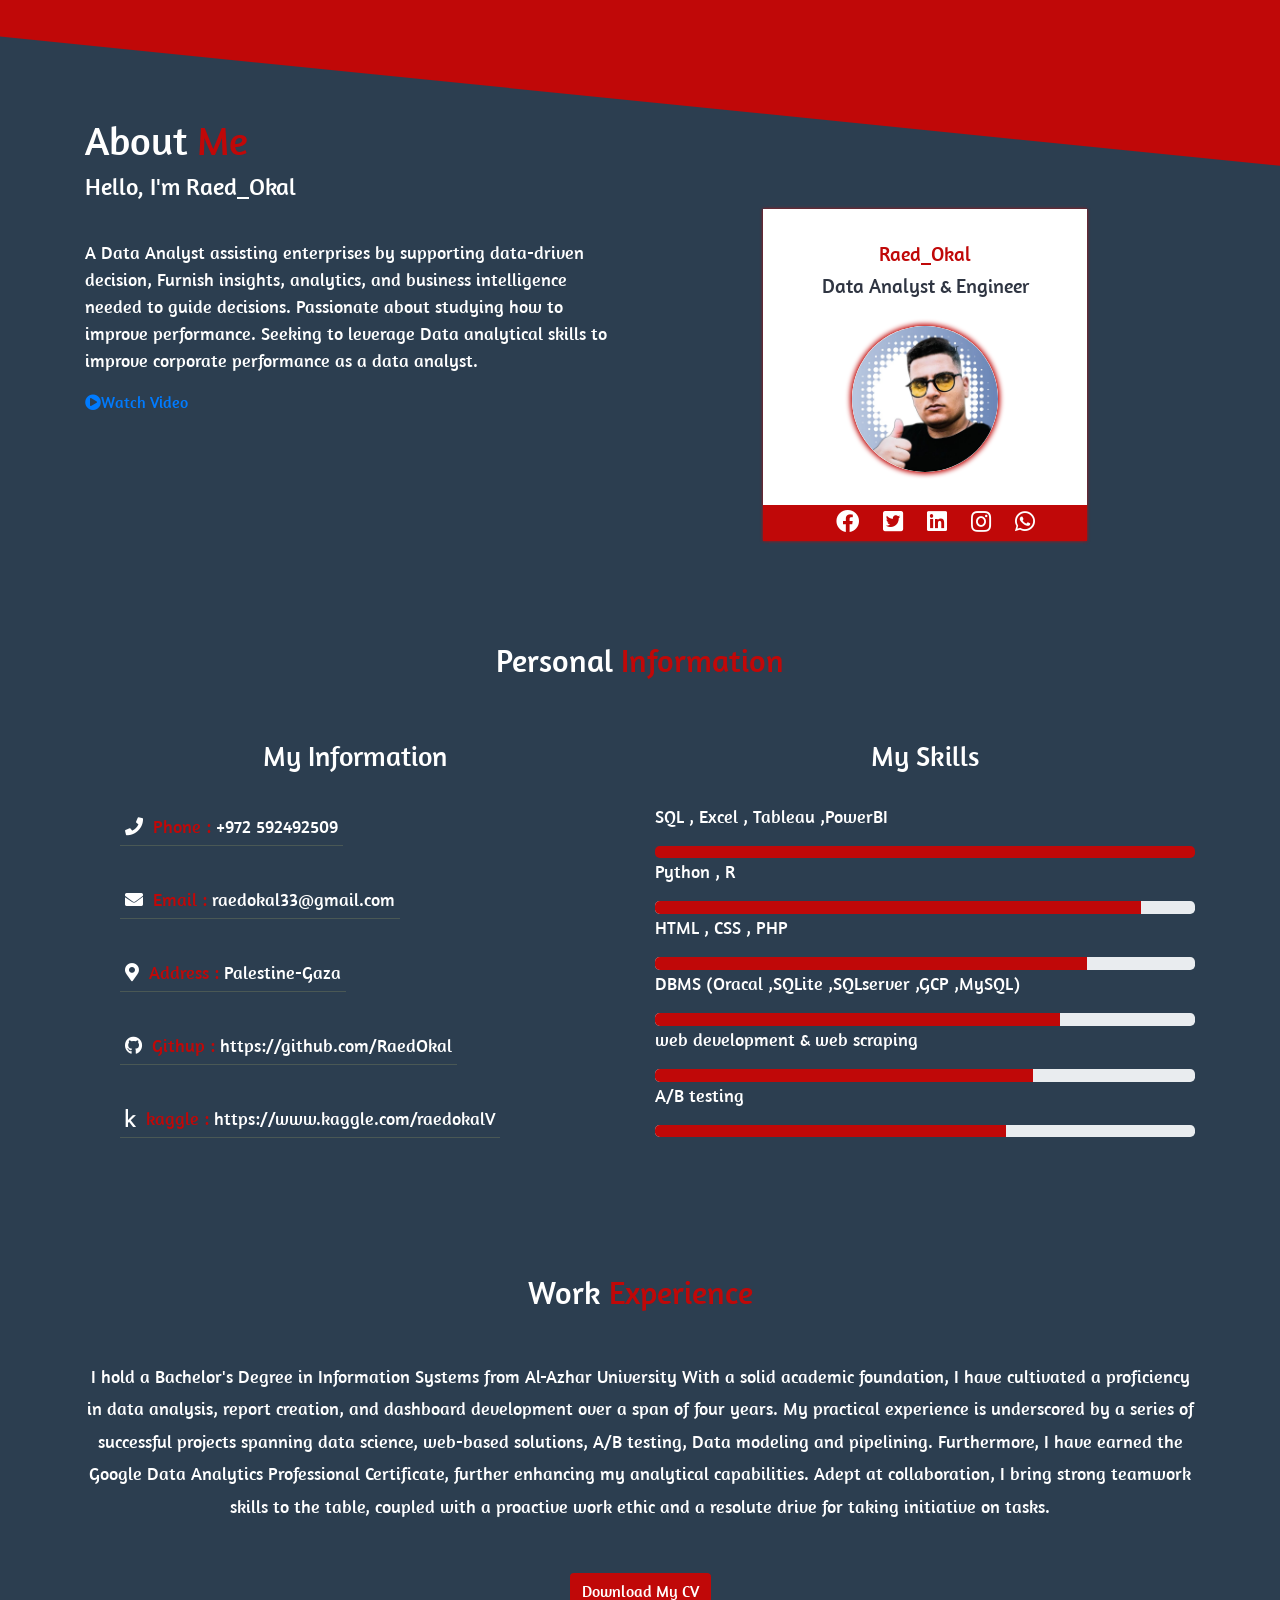
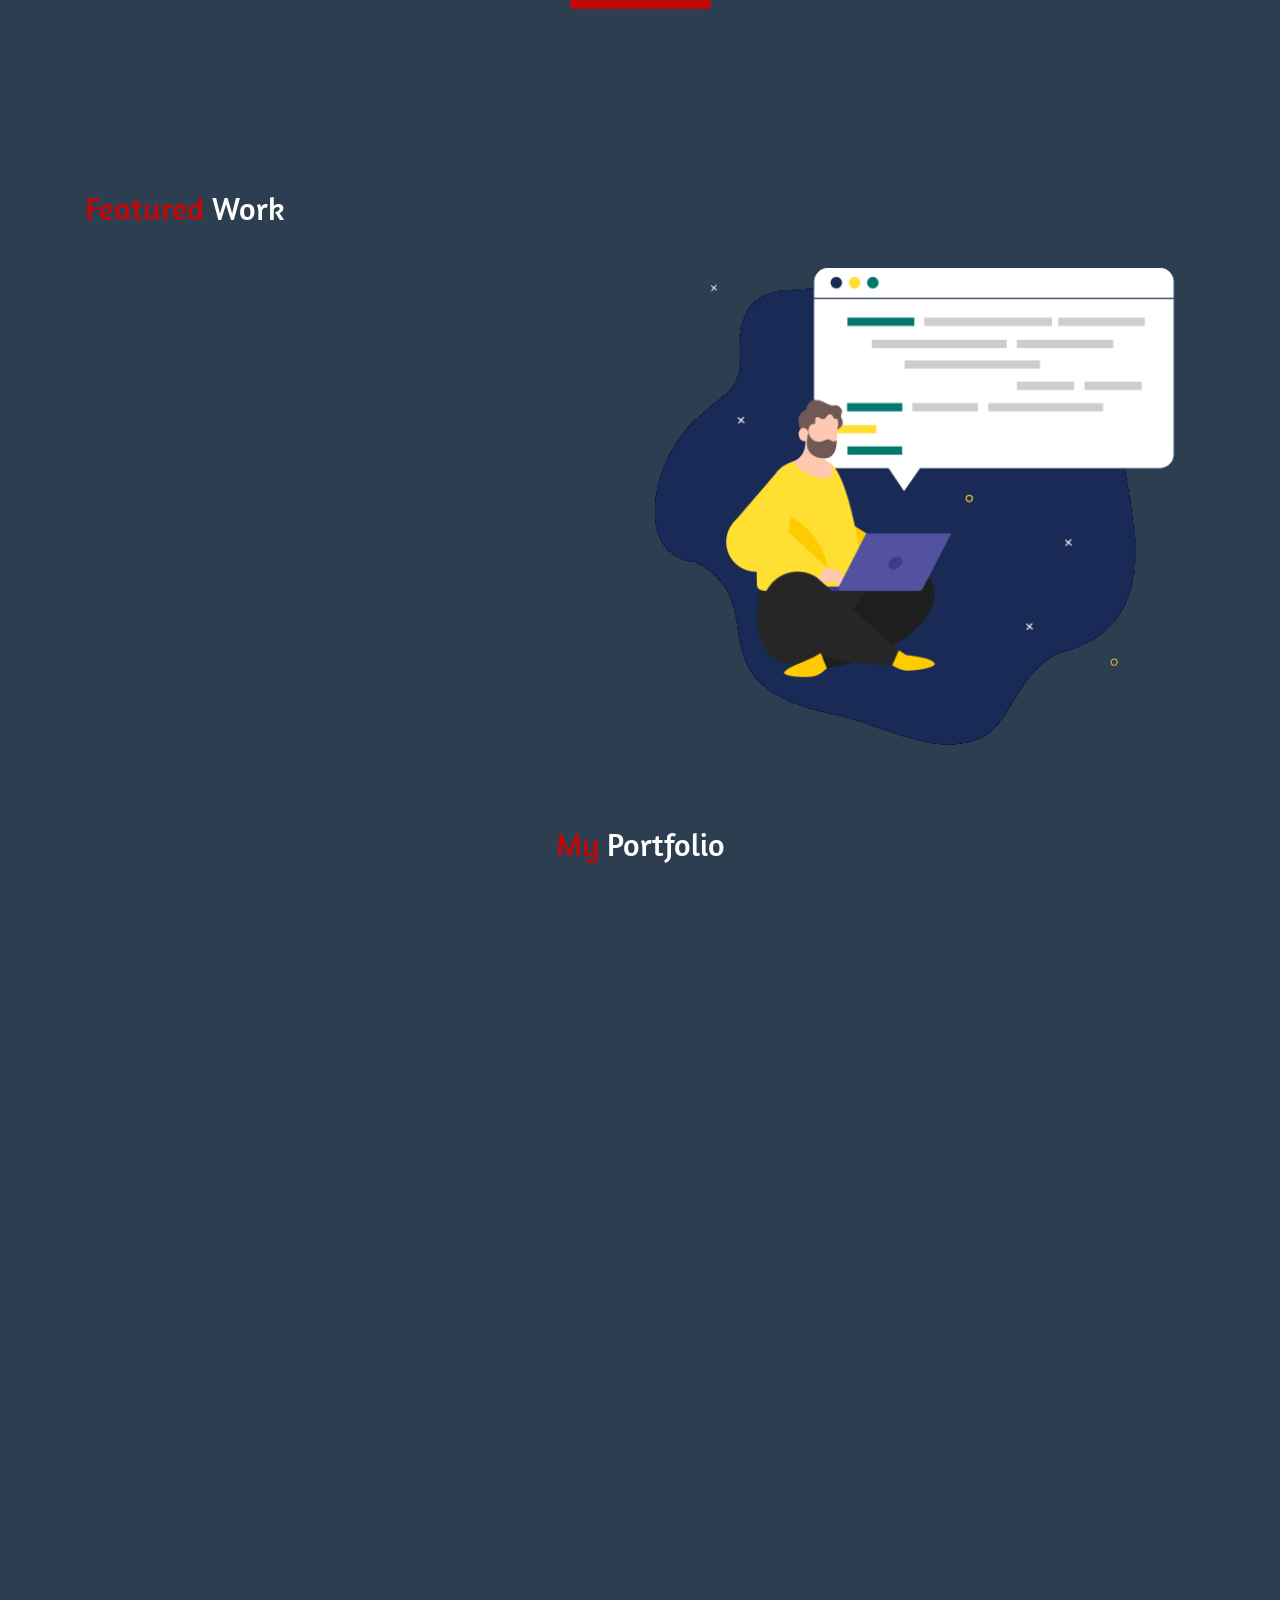
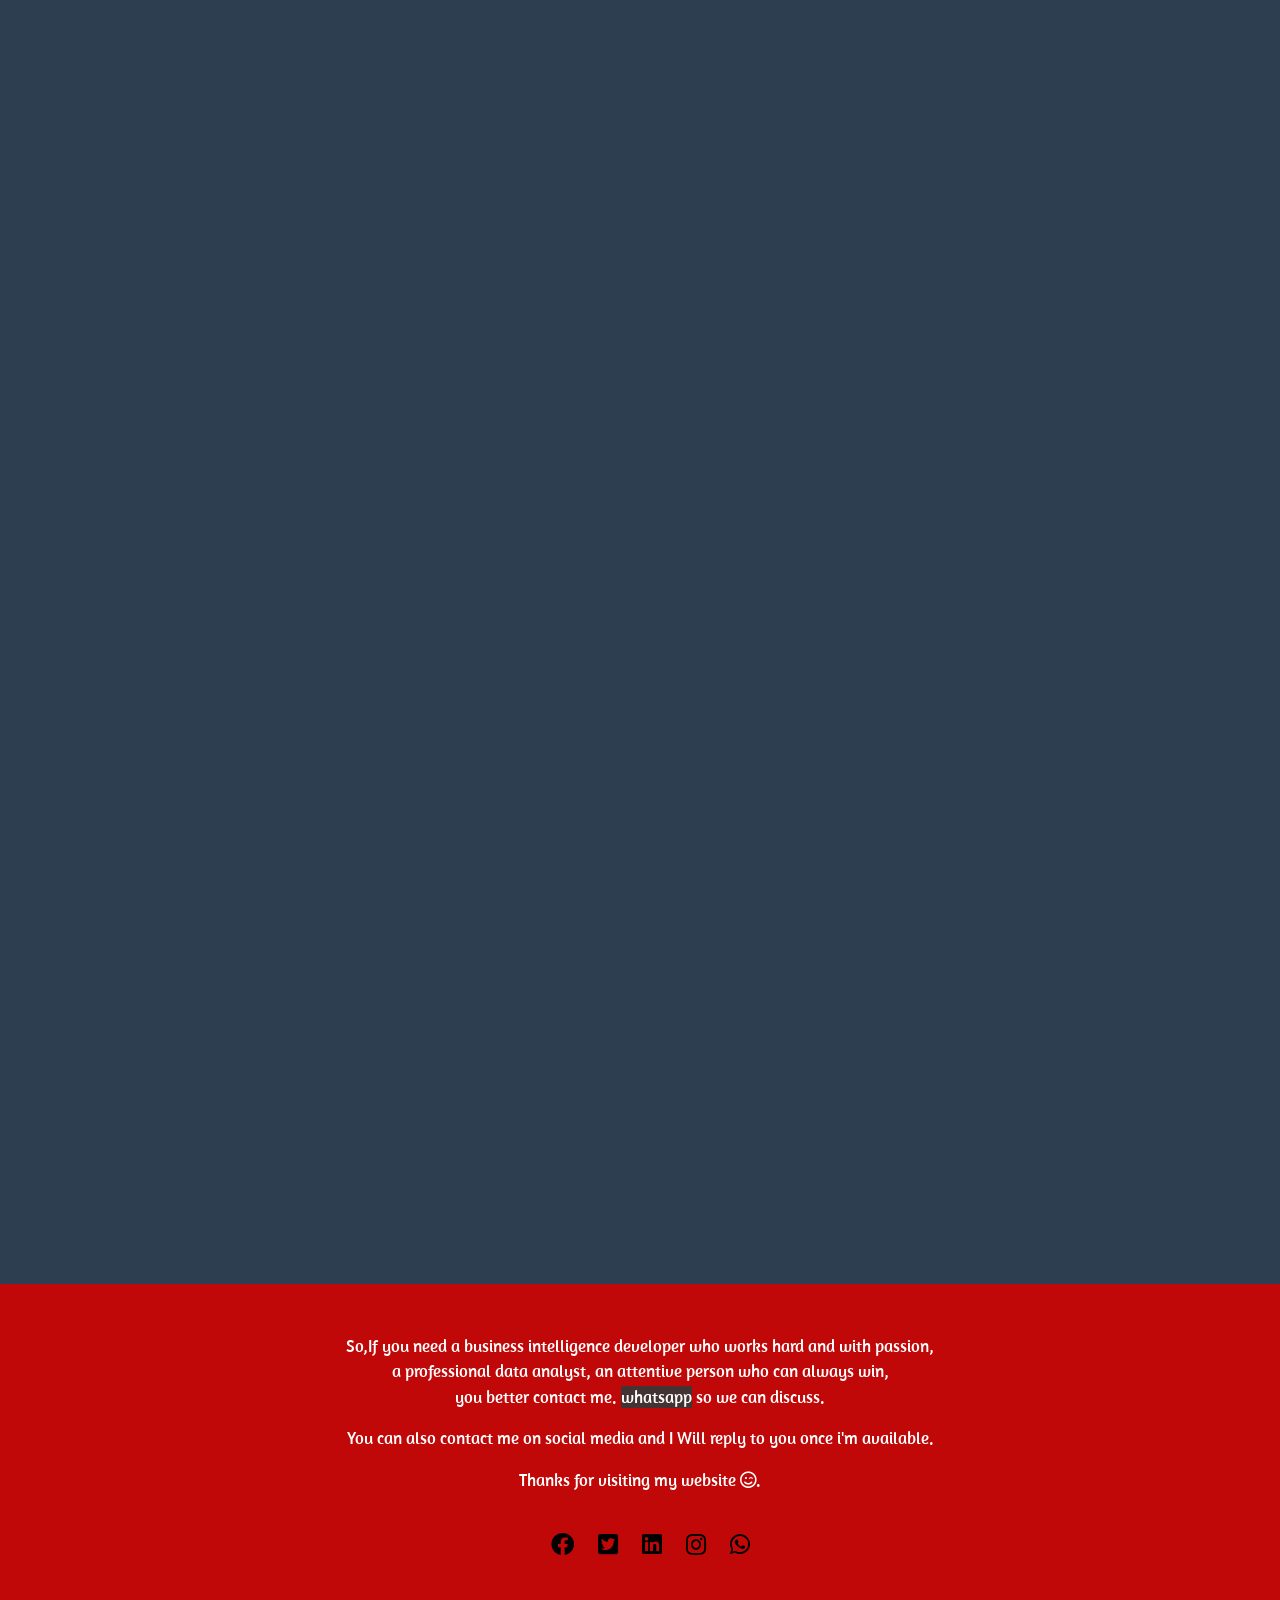
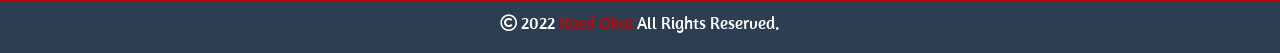
<file: index.html>
<!DOCTYPE html>

<html lang="en">

<head>

  <meta charset="UTF-8">

  <meta http-equiv="X-UA-Compatible" content="IE=edge">

  <meta name="viewport" content="width=device-width, initial-scale=1.0">

  <link rel="stylesheet" href="https://use.fontawesome.com/releases/v5.7.2/css/all.css"
    integrity="sha384-fnmOCqbTlWIlj8LyTjo7mOUStjsKC4pOpQbqyi7RrhN7udi9RwhKkMHpvLbHG9Sr" crossorigin="anonymous">

  <link rel="preconnect" href="https://fonts.gstatic.com">

  <link href="https://fonts.googleapis.com/css2?family=Amaranth&display=swap" rel="stylesheet">

  <link rel="preconnect" href="https://fonts.gstatic.com">

  <link href="https://fonts.googleapis.com/css2?family=Girassol&display=swap" rel="stylesheet">

  <title>Raed | Data Analyst & Engineer</title>

  <link href="https://unpkg.com/aos@2.3.1/dist/aos.css" rel="stylesheet">

  <link rel="stylesheet" href="css/bootstrap.min.css">

  <link rel="stylesheet" href="css/style.css">



    
 
</head>

<body>


<!-- --------------Start Navbar---------------------- -->
<nav class="navbar navbar-expand-lg navbar-light bg-light">
  <!-- Navbar content -->
</nav>

<header>
  <div class="custom-shape-divider-top-1620426075">
    <svg data-name="Layer 1" xmlns="http://www.w3.org/2000/svg" viewBox="0 0 1200 120" preserveAspectRatio="none">
      <path d="M1200 120L0 16.48 0 0 1200 0 1200 120z" class="shape-fill"></path>
    </svg>
  </div>
</header>

<!-- -----------About Me----------------------->
<section class="about" id="about">
  <div class="container">
    <h1>About <span> Me</span></h1>
    <h4>Hello, I'm Raed_Okal</h4>
    <div class="row">
      <div class="col-lg-6 col-md-6 intro">
        <p>
          A Data Analyst assisting enterprises by supporting data-driven decision, Furnish insights, analytics, and business intelligence needed to guide decisions. Passionate about studying how to improve performance. Seeking to leverage Data analytical skills to improve corporate performance as a data analyst.
        </p>
        <div class="d-flex justify-content-center justify-content-lg-start mt-3">
          <a href="https://youtu.be/iB7TeTRDxc8" class="glightbox btn-watch-video">
            <i class="fas fa-play-circle"></i><span>Watch Video</span>
          </a>
        </div>
      </div>
      <div class="col-lg-6 col-md-6">
        <div class="box">
          <h3 class="name">Raed_Okal</h3>
          <h3>Data Analyst & Engineer</h3>
          <img src="img/photo2.jpg" alt="my photo">
          <div class="social-media">
            <a href="https://www.facebook.com/raed.okal.520?mibextid=ZbWKwL" target="_blank"><i class="fab fa-facebook"></i></a>
            <a href="https://twitter.com/okal_raed" target="_blank"><i class="fab fa-twitter-square tw"></i></a>
            <a href="https://www.linkedin.com/in/raed-okal-31390b247/" target="_blank"><i class="fab fa-linkedin linked"></i></a>
            <a href="https://instagram.com/raed_oukel?utm_source=qr&igshid=MzNlNGNkZWQ4Mg%3D%3D" target="_blank"><i class="fab fa-instagram insta"></i></a>
            
            <a href="http://wa.me/972592492509" target="_blank"><i class="fab fa-whatsapp"></i></a>
          </div>
        </div>
      </div>
    </div>
  </div>
</section>


  <!-----------------start my info------------------------->

  <section class="my-info">

    <div class="container">

      <h2 class="text-center">Personal <span>Information</span></h2>



      <div class="row">

        <div class="col-lg-6 col-md-12 information">

          <h3>My Information</h3>

          <p><i class="fas fa-phone"></i> <span>Phone :</span> +972 592492509</p>

          <p><i class="fas fa-envelope"></i> <span>Email :</span> raedokal33@gmail.com</p>

          <p><i class="fas fa-map-marker-alt"></i> <span>Address :</span> Palestine-Gaza</p>

          <p><i class="fab fa-github"></i> <span>Githup :</span> https://github.com/RaedOkal</p>


          <p><i class="fab fa-kaggle"></i> <span>kaggle :</span> https://www.kaggle.com/raedokalV</p>

          
        </div>

        <div class="col-lg-6 col-md-12">

          <h3>My Skills</h3>

          <p> SQL , Excel , Tableau ,PowerBI</p>

          <div class="progress">

            <div class="progress-bar progress-bar-success prog1" role="progressbar" aria-valuenow="100"
              aria-valuemin="0" aria-valuemax="100" style="width: 0%" data-width="100%">

            </div>

          </div>

          <P>Python , R</P>

          <div class="progress">

            <div class="progress-bar progress-bar-success prog3" role="progressbar" aria-valuenow="70" aria-valuemin="0"
              aria-valuemax="100" style="width: 0%" data-width="90%">

            </div>

          </div>

          <P>HTML , CSS , PHP</P>

          <div class="progress">

            <div class="progress-bar progress-bar-success prog2" role="progressbar" aria-valuenow="90" aria-valuemin="0"
              aria-valuemax="100" style="width: 0%" data-width="80%">

            </div>

          </div>

          <P>DBMS (Oracal ,SQLite ,SQLserver ,GCP ,MySQL)</P>

          <div class="progress">

            <div class="progress-bar progress-bar-success prog4" role="progressbar" aria-valuenow="80" aria-valuemin="0"
              aria-valuemax="100" style="width: 0%" data-width="75%">

            </div>

          </div>

          <P>web development & web scraping</P>

          <div class="progress">

            <div class="progress-bar progress-bar-success prog4" role="progressbar" aria-valuenow="80" aria-valuemin="0"
              aria-valuemax="100" style="width: 0%" data-width="70%">

            </div>

          </div>

          <P>A/B testing</P>

          <div class="progress">

            <div class="progress-bar progress-bar-success prog5" role="progressbar" aria-valuenow="90" aria-valuemin="0"
              aria-valuemax="100" style="width: 0%" data-width="65%">

            </div>

          </div>

        </div>

      </div>

    </div>

    </div>

  </section>

  <!-- ------------My Experiance------------------------- -->

  <section class="exper text-center" id="exper">

    <div class="container">

      <h2>Work <span>Experience</span></h2>

   

      <p>
      I hold a Bachelor's Degree in Information Systems from Al-Azhar University
      With a solid academic foundation, I have cultivated a proficiency in data analysis, report creation, and dashboard development over a span of four years.
       
      My practical experience is underscored by a series of successful projects spanning data science, web-based solutions, A/B testing, Data modeling and pipelining.
      Furthermore, I have earned the Google Data Analytics Professional Certificate, 
      further enhancing my analytical capabilities. Adept at collaboration, I bring strong teamwork skills to the table, coupled with a proactive work ethic and a resolute drive for taking initiative on tasks.
    </p>

    
      <button class="btn btn-primary"><a href="img/cv.pdf" target="_blank">Download My CV</a> </button>
    </div>

  </section>

  <!-- -----------Feature Work------------------------ -->

  <section class="work" id="featured">

    <div class="container">

      <h2><span>Featured</span> Work</h2>

      <div class="row">

        <div class="col-lg-6 feat">

          <p class="lead" data-aos="fade-down">

            <span><i class="fas fa-angle-right"></i></span>

            <span>extract transform and load the data using web scraping and cloud services

              .</span>

          </p>

          <p class="lead" data-aos="fade-down">

            <span><i class="fas fa-angle-right"></i></span>

            <span>Cleaning the data using excel , Sql or python .</span>

          </p>

          <p class="lead" data-aos="fade-down">

            <span><i class="fas fa-angle-right"></i></span>

            <span>Analysing the data using python , Sql or R .</span>

          </p>

          <p class="lead" data-aos="fade-down">

            <span><i class="fas fa-angle-right"></i></span>

            <span>Perform statistical analysis and data reconfiguration and EDA using python .</span>

          </p>

          <p class="lead" data-aos="fade-down">

            <span><i class="fas fa-angle-right"></i></span>

            <span>Building effective high quality Dashboards using Tableau , Python or Excel.</span>

          </p>

        </div>

        <div class="col-lg-6"><img src="img/17.gif" alt="work">
        </div>

      </div>

    </div>

  </section>

  <!-------------Portfolio--------------------------->

  <section class="port text-center" id="portfolio">

    <div class="container">

      <h2 class="text-center"><span>My</span> Portfolio</h2>

      <div class="row">

        <div class="col-lg-6" data-aos="fade-down">

          <div class="image">

            <img src="img/images.png" alt="img1">

            <div class="view">

              <button><a href="https://github.com/RaedOkal/The-office-SQL-project" target="_blank">View
                  Project</a></button>

            </div>
            <p> From the office series I created a small data set and I started to analyze it and answer some questions
              after I cleaned it</p>

          </div>

          <div class="image">

            <img src="img/pytonE.jpg" alt="img1">

            <div class="view">

              <button><a href="https://2u.pw/uA8BZ" target="_blank">View Project</a></button>

            </div>
            <p> World GDP exploratory Exploratory data analysis.</p>

          </div>

          <div class="image">

            <img src="img/ExcelP.jpg" alt="img1">

            <div class="view">

              <button><a href="https://2u.pw/JQchm" target="_blank">View Project</a></button>

            </div>
            <p> In this specific project I did some analysis and data cleaning on the bike sales data and I have created
              a beautiful dashboard.</p>

          </div>

          <div class="image">

            <img src="img/05-HP-Leader-460X300@2x.png" alt="img1">

            <div class="view">

              <button><a href="https://github.com/RaedOkal/Adidas-Dashboard" target="_blank">View Project</a></button>

            </div>
            <p>Using Excel,Tableau and PowerBi one dataset, three interactive dashboards, with the three most powerful
              BI too</p>

          </div>



          <div class="image">

            <img src="img/images.png" alt="img1">

            <div class="view">

              <button><a href="https://github.com/RaedOkal/Sql-oracle-db-project/blob/main/README.md" target="_blank">View
                  Project</a></button>

            </div>
            <p>  the project involved creating a new user with the necessary permissions, creating a new database, inserting real data, performing SQL manipulation to answer questions</p>

          </div>





        </div>

        <div class="col-lg-6" data-aos="fade-down">

          <div class="image">

            <img src="img/Data_Cleaning_Techniques.png" alt="img1">

            <div class="view">

              <button><a href="https://github.com/RaedOkal/cleaning-exploring-and-analyzing" target="_blank">View
                Project</a></button>

            </div>
            <p>Here in this project I created different dataframes, then merged and arranged the tables, then analyzed
              them</p>

          </div>

          <div class="image">

            <img src="img/spring-clean-featured.png" alt="img1">

            <div class="view">

              <button><a href="https://github.com/RaedOkal/Sales-analysis-project" target="_blank">View
                  Website</a></button>

            </div>
            <p>Sales-analysis-project
              In this project, I analyzed supermarket sales data using Python, and built an online dashboard</p>

          </div>

          <div class="image">

            <img src="img/dashboard.jpg" alt="img1">

            <div class="view">

              <button><a href="https://github.com/RaedOkal/full-stack-web-development-project/tree/master"
                  target="_blank">View Website</a></button>

            </div>
            <p>My full stack web development project,

              an online Bookstore
              with admin and users regeneration system
              crud operations.</p>

          </div>

          <div class="image">

            <img src="img/Blog-1-2.jpg" alt="img1">

            <div class="view">

              <button><a href="https://github.com/RaedOkal/Digital-resume" target="_blank">View Website</a></button>

            </div>
            <p>My digital resume using python </p>

          </div>



          <div class="image">

            <img src="img/Data_Cleaning_Techniques.png" alt="img1">

            <div class="view">

              <button><a href="https://github.com/RaedOkal/Exploratory-Data-Analysis-with-R/blob/main/README.md" target="_blank">View
                Project</a></button>

            </div>
            <p>In this project, data manipulation techniques were applied to explore the relationships between the variables using R programing and apply descriptive statistics. (EDA)</p>









        </div>

      </div>

    </div>

  </section>

  <!-------------------Start Footer-------------------->



  <footer class="footer text-center" id="contact">

    <p>So,If you need a business intelligence developer who works hard and with passion,<br> a professional data
      analyst, an attentive person who can always win, <br>you better contact me. <a href="http://wa.me/972592492509"
        target="_blank"><span style="background-color:#443333;">whatsapp</span></a> so we can discuss.</p>

    <p>You can also contact me on social media and I Will reply to you once i'm available. </p>

    <span>Thanks for visiting my website <span><i class="far fa-smile-wink"></i></span>.</span>





    <div class="social-media">

      <a href="https://www.facebook.com/raed.okal.520?mibextid=ZbWKwL" target="_blank"><i
          class="fab fa-facebook"></i></a>

      <a href="https://twitter.com/okal_raed" target="_blank"><i class="fab fa-twitter-square tw"></i></a>

      <a href="https://www.linkedin.com/in/raed-okal-31390b247/" target="_blank"><i class="fab fa-linkedin linked"></i></a>

      <a href="https://instagram.com/raed_oukel?igshid=YmMyMTA2M2Y=" target="_blank"><i
          class="fab fa-instagram insta"></i></a>

      

      <a href="http://wa.me/972592492509" target="_blank"><i class="fab fa-whatsapp"></i></a>







    </div>

    <div class="copy-right">

      <p class="text-center"><i class="far fa-copyright"></i>

        2022 <span>Raed Okal</span> All Rights Reserved.

      </p>

    </div>

  </footer>





  <div id="scroll-top">

    <i class="fas fa-angle-double-up"></i>



  </div>

  <script src="js/jquery-3.4.1.js"></script>

  <script src="js/bootstrap.min.js"></script>

  <script src="https://unpkg.com/aos@2.3.1/dist/aos.js"></script>

  <script src="js/app.js"></script>

  <script>
    window.chatbaseConfig = {
      chatbotId: "5udk809dpTIeFrGOdI3DC",
    }
  </script>
  <script
    src="https://www.chatbase.co/embed.min.js"
    id="5udk809dpTIeFrGOdI3DC"
    defer>
  </script>

</body>

</html>
</file>
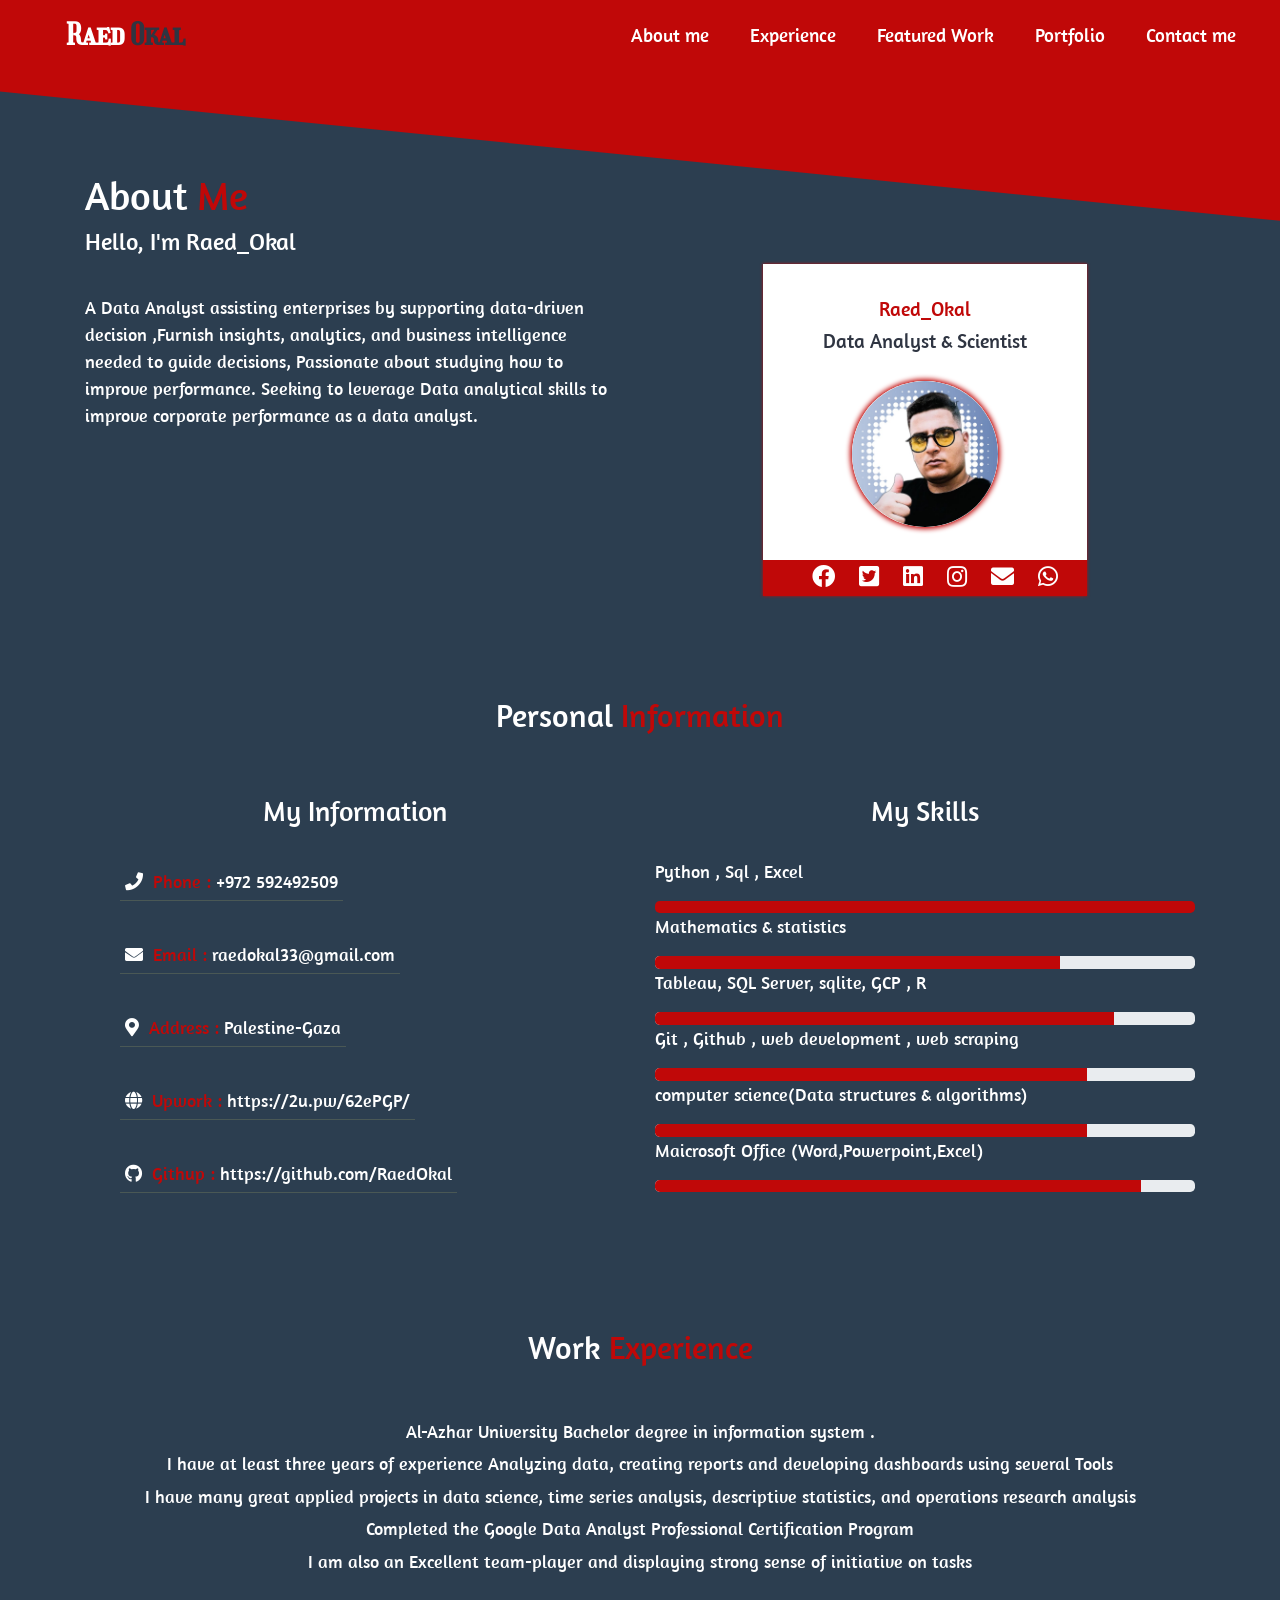
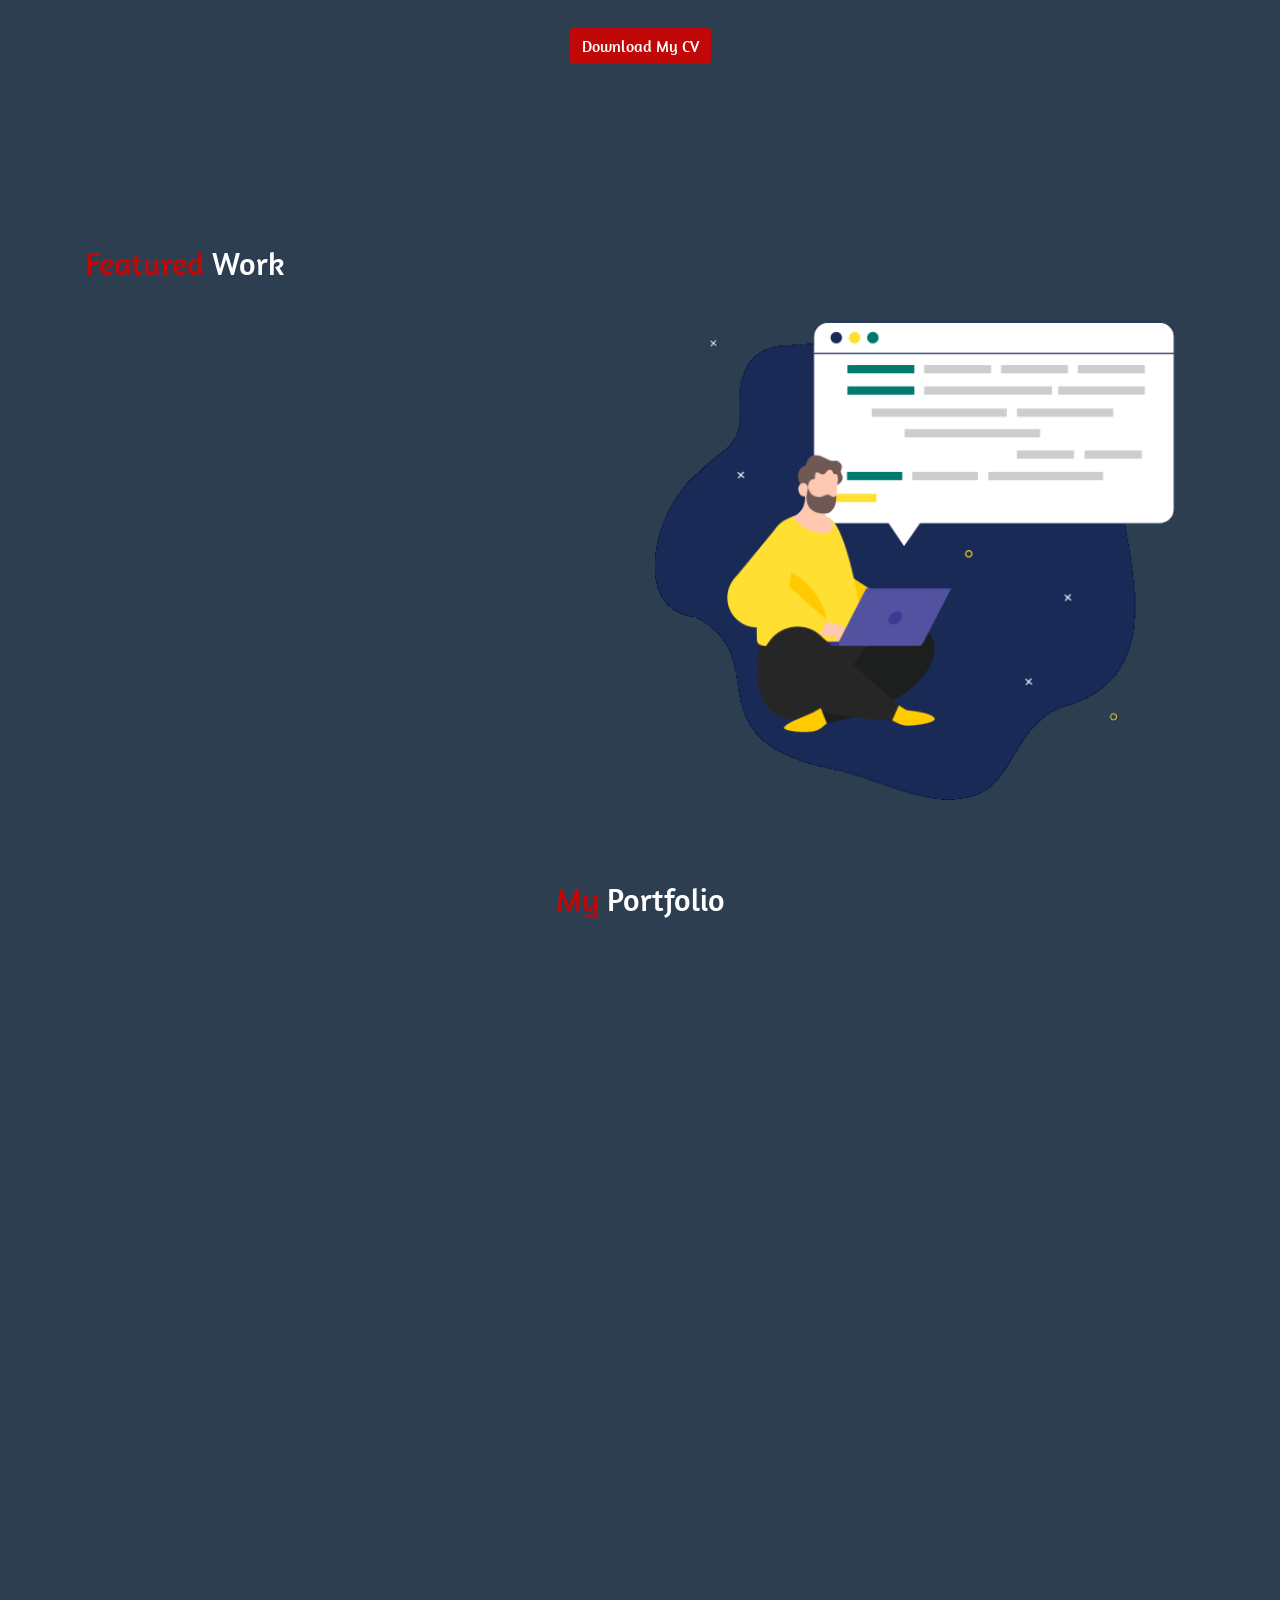
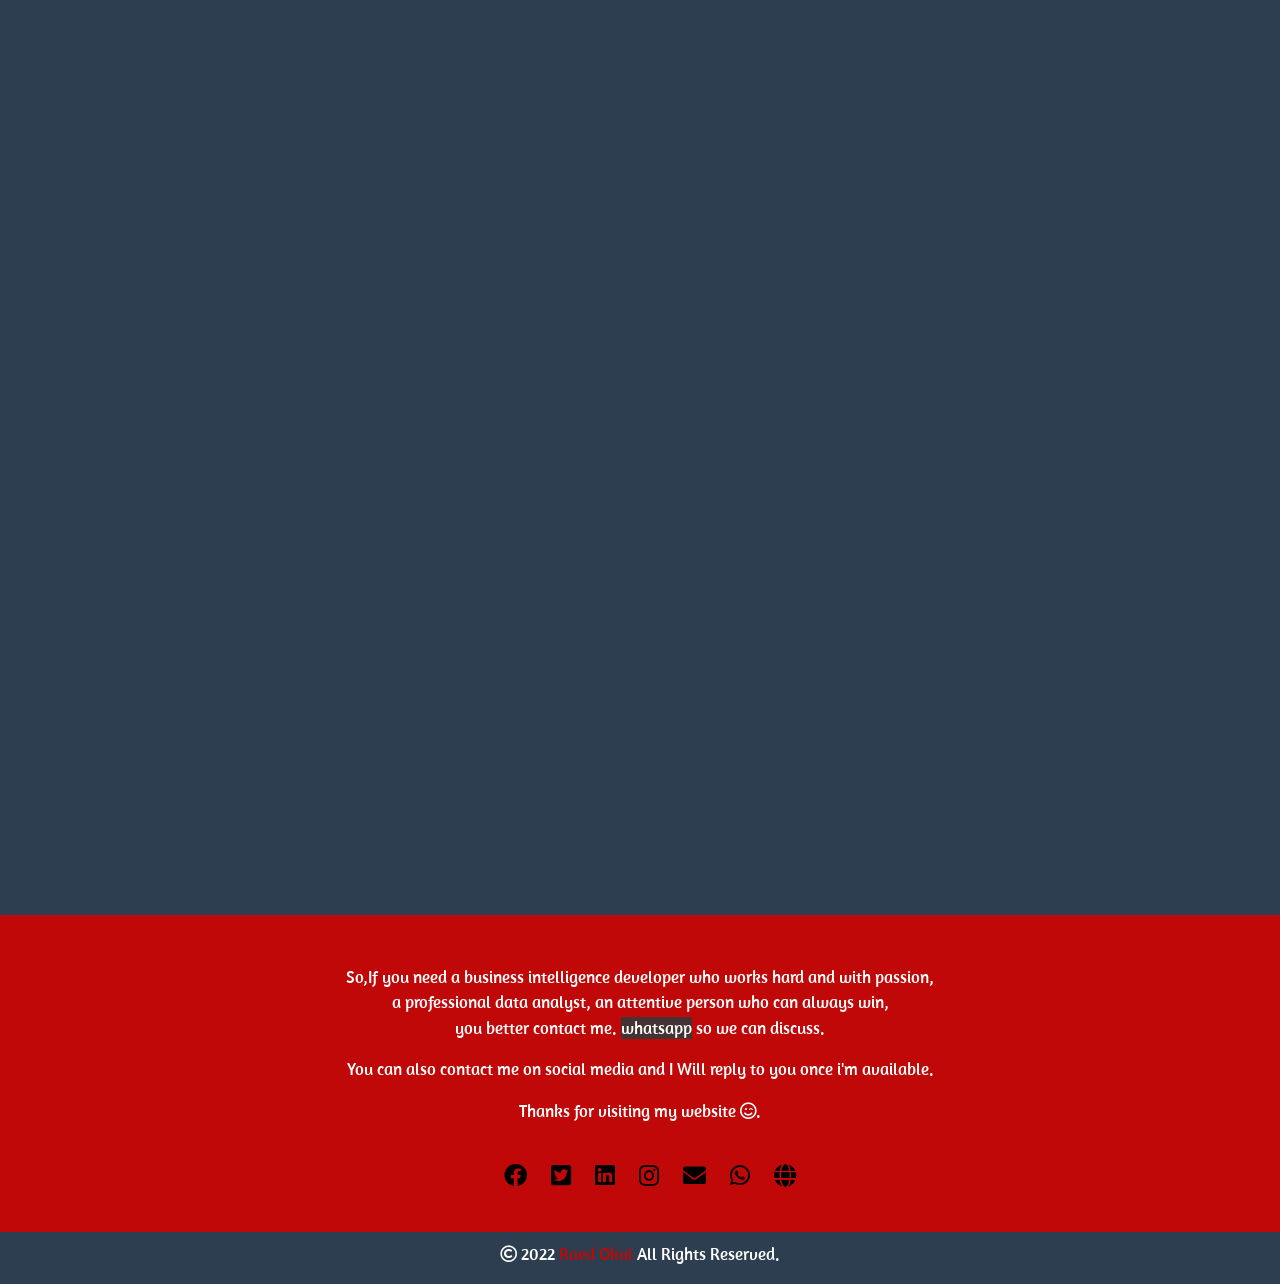
<file: webpage.html>
<!DOCTYPE html>

<html lang="en">

<head>

    <meta charset="UTF-8">

    <meta http-equiv="X-UA-Compatible" content="IE=edge">

    <meta name="viewport" content="width=device-width, initial-scale=1.0">

    <link rel="stylesheet" href="https://use.fontawesome.com/releases/v5.7.2/css/all.css"

    integrity="sha384-fnmOCqbTlWIlj8LyTjo7mOUStjsKC4pOpQbqyi7RrhN7udi9RwhKkMHpvLbHG9Sr" crossorigin="anonymous">

    <link rel="preconnect" href="https://fonts.gstatic.com">

    <link href="https://fonts.googleapis.com/css2?family=Amaranth&display=swap" rel="stylesheet">

    <link rel="preconnect" href="https://fonts.gstatic.com">

<link href="https://fonts.googleapis.com/css2?family=Girassol&display=swap" rel="stylesheet">

    <title>Raed | Data Analyst & Scientist</title>

    <link href="https://unpkg.com/aos@2.3.1/dist/aos.css" rel="stylesheet">

    <link rel="stylesheet" href="css/bootstrap.min.css">

    <link rel="stylesheet" href="css/style.css">

</head>

<body>

    <!-- --------------Start Navbar---------------------- -->

    <nav class="navbar navbar-expand-lg navbar-light bg-light">

        

        <button class="navbar-toggler" type="button" data-toggle="collapse" data-target="#main-nav" aria-controls="navbarSupportedContent" aria-expanded="false" aria-label="Toggle navigation">

          <span class="navbar-toggler-icon"></span>

        </button>

      

        <div class="collapse navbar-collapse" id="main-nav">

          <a class="navbar-brand wow zoomIn" href="#">Raed <span>Okal</span> </a>

          <ul class="navbar-nav ml-auto">

            <li class="nav-item">

              <a class="nav-link active" href="#about">About me<span class="sr-only">(current)</span></a>

            </li>

            <li class="nav-item">

              <a class="nav-link" href="#exper">Experience</a>

            </li>

            <li class="nav-item">

              <a class="nav-link" href="#featured">Featured Work</a>

            </li>

            <li class="nav-item">

                <a class="nav-link" href="#portfolio">Portfolio </a>

              </li>

              <li class="nav-item">

                <a class="nav-link" href="#contact">Contact me</a>

              </li>

          </ul>

        </div>

      </nav>

      <header>

        <div class="custom-shape-divider-top-1620426075">

          <svg data-name="Layer 1" xmlns="http://www.w3.org/2000/svg" viewBox="0 0 1200 120" preserveAspectRatio="none">

              <path d="M1200 120L0 16.48 0 0 1200 0 1200 120z" class="shape-fill"></path>

          </svg>

      </div>

      </header>

    <!-- -----------About Me----------------------->

    <section class="about" id="about">

      <div class="container">

        <h1>About <span> Me</span></h1>

        <h4>Hello, I'm Raed_Okal</h4>

        <div class="row">

          <div class="col-lg-6 col-md-6 intro">

            <p>

               A Data Analyst assisting enterprises by supporting data-driven decision ,Furnish insights, analytics, and business intelligence needed to guide decisions, Passionate
               about studying how to improve performance. Seeking to leverage Data analytical skills to improve corporate
               performance as a data analyst.

            </p>

          </div>

          <div class="col-lg-6 col-md-6">

            <div class="box">

              <h3 class="name">Raed_Okal</h3>

              <h3>Data Analyst & Scientist</h3>

              <img src="img/photo2.jpg" alt="my photo">

              <div class="social-media">

                <a href="https://www.facebook.com/raed.okal.520?mibextid=ZbWKwL" target="_blank"><i

                    class="fab fa-facebook"></i></a>

                <a href="https://twitter.com/okal_raed" target="_blank"><i

                    class="fab fa-twitter-square tw"></i></a>

                <a href="https://2u.pw/TTtN1" target="_blank"><i

                    class="fab fa-linkedin linked"></i></a>

                <a href="https://2u.pw/0zRsZK" target="_blank"><i

                    class="fab fa-instagram insta"></i></a>

                <a href="raedokal33@gmail.com" target="_blank"><i class="fas fa-envelope"></i></a>

                <a href="http://wa.me/972592492509" target="_blank"><i class="fab fa-whatsapp"></i></a>

              </div>

            </div>

          </div>

        </div>

      </div>

    </section>

    <!-----------------start my info------------------------->

    <section class="my-info">

      <div class="container">

        <h2 class="text-center">Personal <span>Information</span></h2>

      

      <div class="row">

        <div class="col-lg-6 col-md-12 information">

          <h3>My Information</h3>

          <p><i class="fas fa-phone"></i> <span>Phone :</span>  +972 592492509</p>

          <p><i class="fas fa-envelope"></i> <span>Email :</span>  raedokal33@gmail.com</p>

          <p><i class="fas fa-map-marker-alt"></i> <span>Address :</span>   Palestine-Gaza</p>

          <p><i class="fas fa-globe"></i> <span>Upwork :</span>  https://2u.pw/62ePGP/</p>

          <p><i class="fab fa-github"></i> <span>Githup :</span>   https://github.com/RaedOkal</p>

        </div>

        <div class="col-lg-6 col-md-12">

          <h3>My Skills</h3>

          <p>Python , Sql , Excel</p>

          <div class="progress">

						<div class="progress-bar progress-bar-success prog1" role="progressbar"

							aria-valuenow="100" aria-valuemin="0" aria-valuemax="100" style="width: 0%" data-width="100%">

						</div>

            </div>

            <P>Mathematics & statistics</P>

            <div class="progress">

              <div class="progress-bar progress-bar-success prog3" role="progressbar"

                aria-valuenow="70" aria-valuemin="0" aria-valuemax="100" style="width: 0%"data-width="75%">

              </div>

            </div>

            <P>Tableau, SQL Server, sqlite, GCP , R</P>

            <div class="progress">

              <div class="progress-bar progress-bar-success prog2" role="progressbar"

                aria-valuenow="90" aria-valuemin="0" aria-valuemax="100" style="width: 0%"data-width="85%">

              </div>

            </div>

            <P>Git , Github , web development , web scraping </P>

            <div class="progress">

              <div class="progress-bar progress-bar-success prog4" role="progressbar"

                aria-valuenow="80" aria-valuemin="0" aria-valuemax="100" style="width: 0%"data-width="80%">

              </div>

            </div>

            <P>computer science(Data structures & algorithms) </P>

            <div class="progress">

              <div class="progress-bar progress-bar-success prog4" role="progressbar"

                aria-valuenow="80" aria-valuemin="0" aria-valuemax="100" style="width: 0%"data-width="80%">

              </div>

            </div>

            <P>Maicrosoft Office (Word,Powerpoint,Excel)</P>

            <div class="progress">

              <div class="progress-bar progress-bar-success prog5" role="progressbar"

                aria-valuenow="90" aria-valuemin="0" aria-valuemax="100" style="width: 0%"data-width="90%">

              </div>

            </div>

					</div>

        </div>

      </div>

      </div>

    </section>

    <!-- ------------My Experiance------------------------- -->

    <section class="exper text-center" id="exper">

      <div class="container">

        <h2>Work <span>Experience</span></h2>

        <p>

          Al-Azhar University Bachelor degree in information system .<br>

           I have at least three years of experience Analyzing data, creating reports and developing dashboards using several Tools <br> I have many great applied projects in data science, time series analysis, descriptive statistics, and operations research analysis <br>

           Completed the Google Data Analyst Professional Certification Program <br> I am also an Excellent team-player and displaying strong sense of initiative on tasks

        </p>

        <button class="btn btn-primary"><a href="img/cv.pdf" target="_blank">Download My CV</a> </button>
      </div>

    </section>

    <!-- -----------Feature Work------------------------ -->

    <section class="work" id="featured">

      <div class="container">

        <h2><span>Featured</span> Work</h2>

        <div class="row">

          <div class="col-lg-6 feat">

            <p class="lead"data-aos="fade-down">

              <span><i class="fas fa-angle-right"></i></span>

              <span>extract transform and load the data using web scraping and cloud services

                .</span>

            </p>

            <p class="lead"data-aos="fade-down">

              <span><i class="fas fa-angle-right"></i></span>

              <span>Cleaning the data using excel , Sql or python .</span>

            </p>

            <p class="lead"data-aos="fade-down">

              <span><i class="fas fa-angle-right"></i></span>

              <span>Analysing the data using python , Sql or R .</span>

            </p>

            <p class="lead"data-aos="fade-down">

              <span><i class="fas fa-angle-right"></i></span>

              <span>Perform statistical analysis and data reconfiguration and EDA using python .</span>

            </p>

            <p class="lead"data-aos="fade-down" >

              <span><i class="fas fa-angle-right"></i></span>

              <span>Building effective high quality Dashboards using Tableau , Python or Excel.</span>

            </p>

          </div>

          <div class="col-lg-6"><img src="img/17.gif" alt="work"
           >
           </div>

        </div>

      </div>

    </section>

    <!-------------Portfolio--------------------------->

    <section class="port text-center" id="portfolio">

      <div class="container">

        <h2 class="text-center"><span>My</span> Portfolio</h2>

        <div class="row">

          <div class="col-lg-6"data-aos="fade-down">

            <div class="image">

              <img src="img/images.png" alt="img1">

            <div class="view">

              <button><a href="https://github.com/RaedOkal/The-office-SQL-project"target="_blank">View Website</a></button>

            </div><p> From the office series I created a small data set and I started to analyze it and answer some questions after I cleaned it</p>

            </div>

            <div class="image">

              <img src="img/pytonE.jpg" alt="img1">

            <div class="view">

              <button><a href="https://2u.pw/uA8BZ"target="_blank">View Website</a></button>

            </div><p> World GDP exploratory Exploratory data analysis.</p>

            </div>

            <div class="image">

              <img src="img/ExcelP.jpg" alt="img1">

            <div class="view">

              <button><a href="https://2u.pw/JQchm"target="_blank">View Website</a></button>

            </div> <p> In this specific project I did some analysis and data cleaning on the bike sales data and I have created a beautiful dashboard.</p>

            </div>

            <div class="image">

              <img src="img/05-HP-Leader-460X300@2x.png" alt="img1">

            <div class="view">

              <button><a href="https://public.tableau.com/app/profile/raed.okal/viz/dashboard2_16606436432870/Dashboard2"target="_blank">View Website</a></button>

            </div><p> A small project containe beautiful dashboard for a specific analysis</p>

            </div>




            




          </div>

          <div class="col-lg-6"data-aos="fade-down">

            <div class="image">

              <img src="img/Data_Cleaning_Techniques.png" alt="img1">

            <div class="view">

              <button><a href="https://github.com/RaedOkal/cleaning-exploring-and-analyzing"target="_blank">View Website</a></button>

            </div> <p>Here in this project I created different dataframes, then merged and arranged the tables, then analyzed them</p>

            </div>

            <div class="image">

              <img src="img/spring-clean-featured.png" alt="img1">

            <div class="view">

              <button><a href="https://github.com/RaedOkal/Sales-analysis-project"target="_blank">View Website</a></button>

            </div> <p>Sales-analysis-project
              In this project, I analyzed supermarket sales data using Python, and built an online dashboard</p>

            </div>

            <div class="image">

              <img src="img/dashboard.jpg" alt="img1">

            <div class="view">

              <button><a href="https://github.com/RaedOkal/web-scraping" target="_blank">View Website</a></button>

            </div><p>Different scenarios with web scraping</p>

            </div>

            <div class="image">

              <img src="img/Blog-1-2.jpg" alt="img1">

            <div class="view">

              <button><a href="https://github.com/RaedOkal/Digital-resume"target="_blank">View Website</a></button>

            </div><p>My digital resume using python </p>

            </div>

            

          </div>

        </div>

      </div>

    </section>

    	<!-------------------Start Footer-------------------->



	<footer class="footer text-center" id="contact">

		<p>So,If you need a business intelligence developer who works hard and with passion,<br> a professional data analyst, an attentive person who can always win, <br>you better contact me. <a href="http://wa.me/972592492509" target="_blank"><span

					style="background-color:#443333;">whatsapp</span></a> so we can discuss.</p>

		<p>You can also contact me on social media and I Will reply to you once i'm available. </p>

		<span>Thanks for visiting my website <span><i class="far fa-smile-wink"></i></span>.</span>





		<div class="social-media">

			<a href="https://www.facebook.com/raed.okal.520?mibextid=ZbWKwL" target="_blank"><i class="fab fa-facebook"></i></a>

			<a href="https://twitter.com/okal_raed" target="_blank"><i class="fab fa-twitter-square tw"></i></a>

			<a href="https://2u.pw/TTtN1" target="_blank"><i

					class="fab fa-linkedin linked"></i></a>

			<a href="https://instagram.com/raed_oukel?igshid=YmMyMTA2M2Y=" target="_blank"><i class="fab fa-instagram insta"></i></a>

			<a href="raedokal33@gmail.com" target="_blank"><i class="fas fa-envelope"></i></a>

			<a href="http://wa.me/972592492509" target="_blank"><i class="fab fa-whatsapp"></i></a>

      <a href="https://2u.pw/62ePGP/" target="_blank"><i class="fas fa-globe"></i></a>





		</div>

		<div class="copy-right">

			<p class="text-center"><i class="far fa-copyright"></i>

				2022 <span>Raed Okal</span> All Rights Reserved.

			</p>

		</div>

	</footer>





	<div id="scroll-top">

		<i class="fas fa-angle-double-up"></i>



	</div>

    <script src="js/jquery-3.4.1.js"></script>

    <script src="js/bootstrap.min.js"></script>

    <script src="https://unpkg.com/aos@2.3.1/dist/aos.js"></script>

    <script src="js/app.js"></script>

</body>

</html>
</file>
<file: css/style.css>
body{font-family: 'Amaranth', sans-serif;background-color: #2c3e50;}
p{font-size: 18px;}
:root{
    --main-color:#c00808;
}
/* *********Navbar************** */
 nav{background-color: var(--main-color) !important;}
.navbar-brand{margin-left: 4%;font-weight: bold;color: #fff!important;font-size: 30px;font-family: 'Girassol', cursive;} 
.navbar-brand span{color: #2f3542;}
.navbar-nav .nav-link{color: #fff!important;margin-left: 25px;font-size: 19px;transition: 1s;}
.navbar-nav .nav-link:hover{color: #2f3542!important;}
 nav ul{padding-right: 20px !important;}
/* ***********Start Header************************* */
header{position: relative;}
.custom-shape-divider-top-1620426075 {
    position: absolute;
    top: 0;
    left: 0;
    width: 100%;
    overflow: hidden;
    line-height: 0;
    background-color: transparent;
}

.custom-shape-divider-top-1620426075 svg {
    position: relative;
    display: block;
    width: calc(100% + 1.3px);
    height: 150px;
    background-color: transparent;
}

.custom-shape-divider-top-1620426075 .shape-fill {
    fill: var(--main-color);
}
/* ***********Start About*********************** */
.about{padding: 100px 0;}
.about .intro{margin-top: 30px;}
.about h1 ,.about h4 , h2{color: #fff;}
.about h1 span,h2 span{color: var(--main-color);}
.about p{color: #fff;}
.about img{width: 45%;border-radius: 50%;margin-top: 20px;box-shadow: 0px 0px 5px 2px var(--main-color);}
.about .box h3{color: #2f3542; font-size: 20px;} .about .box h3.name{color: var(--main-color);}
.about .box{background-color: #fff;text-align: center;width: 60%;
    padding: 33px 0;margin: auto;box-shadow: 0px 0px 3px var(--main-color)}
.about .social-media{background-color: var(--main-color);padding: 5px 0;position: relative;top: 33px;}
.social-media i{color: #fff;font-size: 23px;margin-left: 20px;}   
 /***************My Info***************************/
 .my-info h3{color: #fff; margin-bottom: 30px;text-align: center;}
 .my-info h2{margin-bottom: 60px}
 .my-info p{color: #fff;}
 .my-info .information p{margin: 35px;border-bottom: 1px solid #4a5855;width: fit-content;padding: 5px;}
 .my-info span{color: var(--main-color);}.information i{color: #fff;margin-right: 5px;}
.my-info .progress-bar{background-color: var(--main-color);transition:width 1.5s linear;}
.progress{height: .8rem;border-radius: .30rem;}
/* ***************Experianece*********************** */
.exper{margin: 100px 0;}
.exper p{color: #fff; margin: 50px 0;line-height: 1.8;}
.exper button.btn-primary{background-color: var(--main-color);border: none;}
.exper button a{color: #fff;text-decoration: none;}
/* ***************Feature work*******************/
.work{padding:80px 0;}
.work h2{margin-bottom: 40px;}
.work p{color: #fff;}
.work img{width: 100%;margin-top: -30px;}
.work span i{color: var(--main-color);font-size: 25px;}
/* **************Portfolio************************ */
.port img{width:80%;height: 280px; margin-bottom: 20px;transition: all ease-in-out 1s;}
.port h2{margin-bottom: 70px;}
.port .image{position: relative;opacity: 1;cursor: pointer;}
.port .image:hover img{opacity: 0.4;transform: scale(1.1);}
.port button{background-color: transparent;padding: 5px 20px;border:none;
     border:2px solid var(--main-color);position: absolute;top: 37%;left: 36%;opacity: 0;transition: all ease-in-out 1s;}
.port button a{text-decoration: none;color: #fff;}
.port p{color: #fff;}
.port .image:hover button{opacity: 1;}
/***************Footer*********************/
.footer{background-color: var(--main-color); padding-top: 50px;margin-top:100px;}
.footer p,.footer span{color: #fff; font-size: 17px;}
.footer .social-media{padding: 40px;}
.footer .social-media i{color: #000000;}
.footer .social-media i:hover{color: #fff;}
.copy-right{
    background-color: #2c3e50;
    color: #eee;
    padding-top: 10px;
    font-size: 17px;
    border-top: 2px var(--main-color) solid;
}
.copy-right span{color: var(--main-color);}
/*Start Scroll To Top*/
#scroll-top{
	width: 50px;
	height: 50px;
	color: aliceblue;
	text-align: center;
	border: 2px solid #fff;
	position: fixed;
	right: 15px;
	bottom: 10px;
	z-index: 99999;
	display: none;
	cursor: pointer;
}
#scroll-top i{font-size: 29px;color: #fff;margin-top: 8px;}

@media(max-width:992px){
    .about .box{width: 100%;margin: 0%;}
    .work{overflow-x: hidden !important;}
    .my-info .information{margin-bottom: 50px;}
    .my-info .information p {margin: 0px;}
    nav{padding: 0.5rem 1rem 0rem !important; }
    .work img{width: 100%;margin-top: 0px;}
    .port img{height: auto;}
    }
</file>
